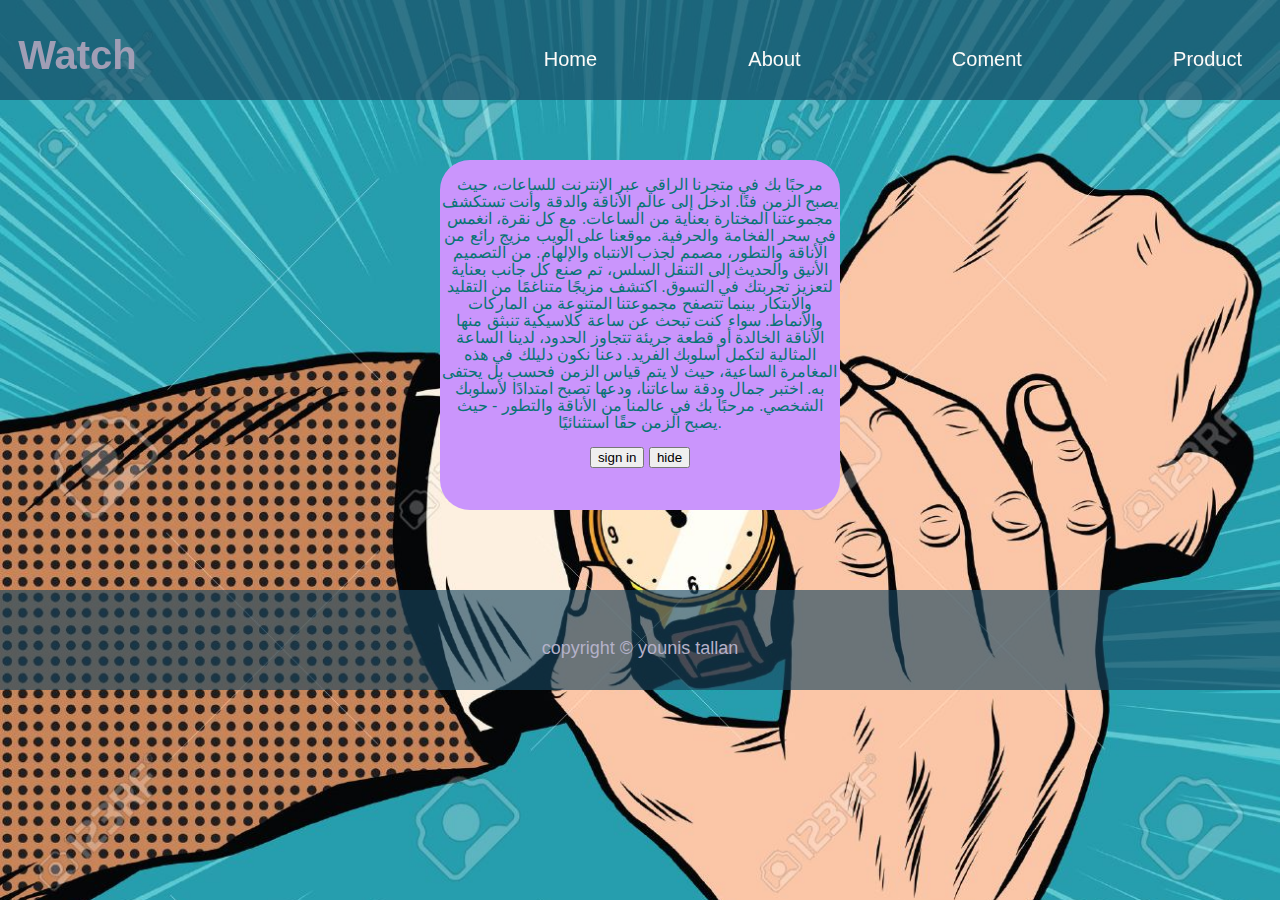
<file: docs/About.html>
<!DOCTYPE html>
<html lang="en">
<head>
    <meta charset="UTF-8">
    <meta name="viewport" content="width=device-width, initial-scale=1.0">
    <title>Document</title>
    <link rel="stylesheet" href="../css/style1.css">

</head>
<body>
   
      <header>
        <nav>
            <h2>Watch</h2>
 
        <ul>

          <li><a href="../index.html" target="_blank">Home</a></li>
          <li><a href="../docs/About.html" target="_blank">About</a></li>
          <li><a href="../docs/coment.html" target="_blank">Coment</a> </li>
          <li><a href="../docs/product.html" target="_blank">Product</a></li> 
    
        </ul>
    </nav></header>
      <article>

        <section ><p id="abou">  مرحبًا بك في متجرنا الراقي عبر الإنترنت للساعات، حيث يصبح الزمن فنًا. ادخل إلى عالم الأناقة والدقة وأنت تستكشف مجموعتنا المختارة بعناية من الساعات. مع كل نقرة، انغمس في سحر الفخامة والحرفية.
          موقعنا على الويب مزيج رائع من الأناقة والتطور، مصمم لجذب الانتباه والإلهام. من التصميم الأنيق والحديث إلى التنقل السلس، تم صنع كل جانب بعناية لتعزيز تجربتك في التسوق.
          اكتشف مزيجًا متناغمًا من التقليد والابتكار بينما تتصفح مجموعتنا المتنوعة من الماركات والأنماط. سواء كنت تبحث عن ساعة كلاسيكية تنبثق منها الأناقة الخالدة أو قطعة جريئة تتجاوز الحدود، لدينا الساعة المثالية لتكمل أسلوبك الفريد.
          دعنا نكون دليلك في هذه المغامرة الساعية، حيث لا يتم قياس الزمن فحسب بل يحتفى به. اختبر جمال ودقة ساعاتنا، ودعها تصبح امتدادًا لأسلوبك الشخصي. مرحبًا بك في عالمنا من الأناقة والتطور - حيث يصبح الزمن حقًا استثنائيًا.
          
          </p>
          <form action="server" method="post" id="formm" >
          <fieldset><legend>login</legend>
            <label for="name">Name:</label>
      <input  id="name" type="text" placeholder="name" required name="name" autofocus maxlength="24">
      <br>
      <label for="num">Number:</label>
      <input id="num" type="number" placeholder=" number" required name="number" minlength="9" maxlength="9">
      <br>
      <label for="email">Email:</label>
      <input id="email" type="email" placeholder="@email" required  name="email">
      <br>
      
      <label for="password">password:</label>
      <input id="password" type="password" placeholder="password" required  name="password" minlength="8" maxlength="32">
      <br>
      <!-- تغير اسم الاينبتvalue -->
      <input type="submit" class="sub" value="submit" >
      <input type="reset" value="reset">
      <br>
      <input id="check" type="checkbox" name="checkbox" required >
      <label >you accept about everything</label>
          </fieldset>


          </form>

          <button type="button" onclick="document.getElementById('formm').style.display='block'"> sign in</button>
          <button type="button" onclick="document.getElementById('formm').style.display='none'" >hide</button>

          </section>
         
          
 </article>
 <script src="../js/js.js"></script>

<footer class="footer" >
<p class="p_footer"> copyright  &copy;  younis tallan 
</p>
   </footer> 
      
</body>

</html>
</file>
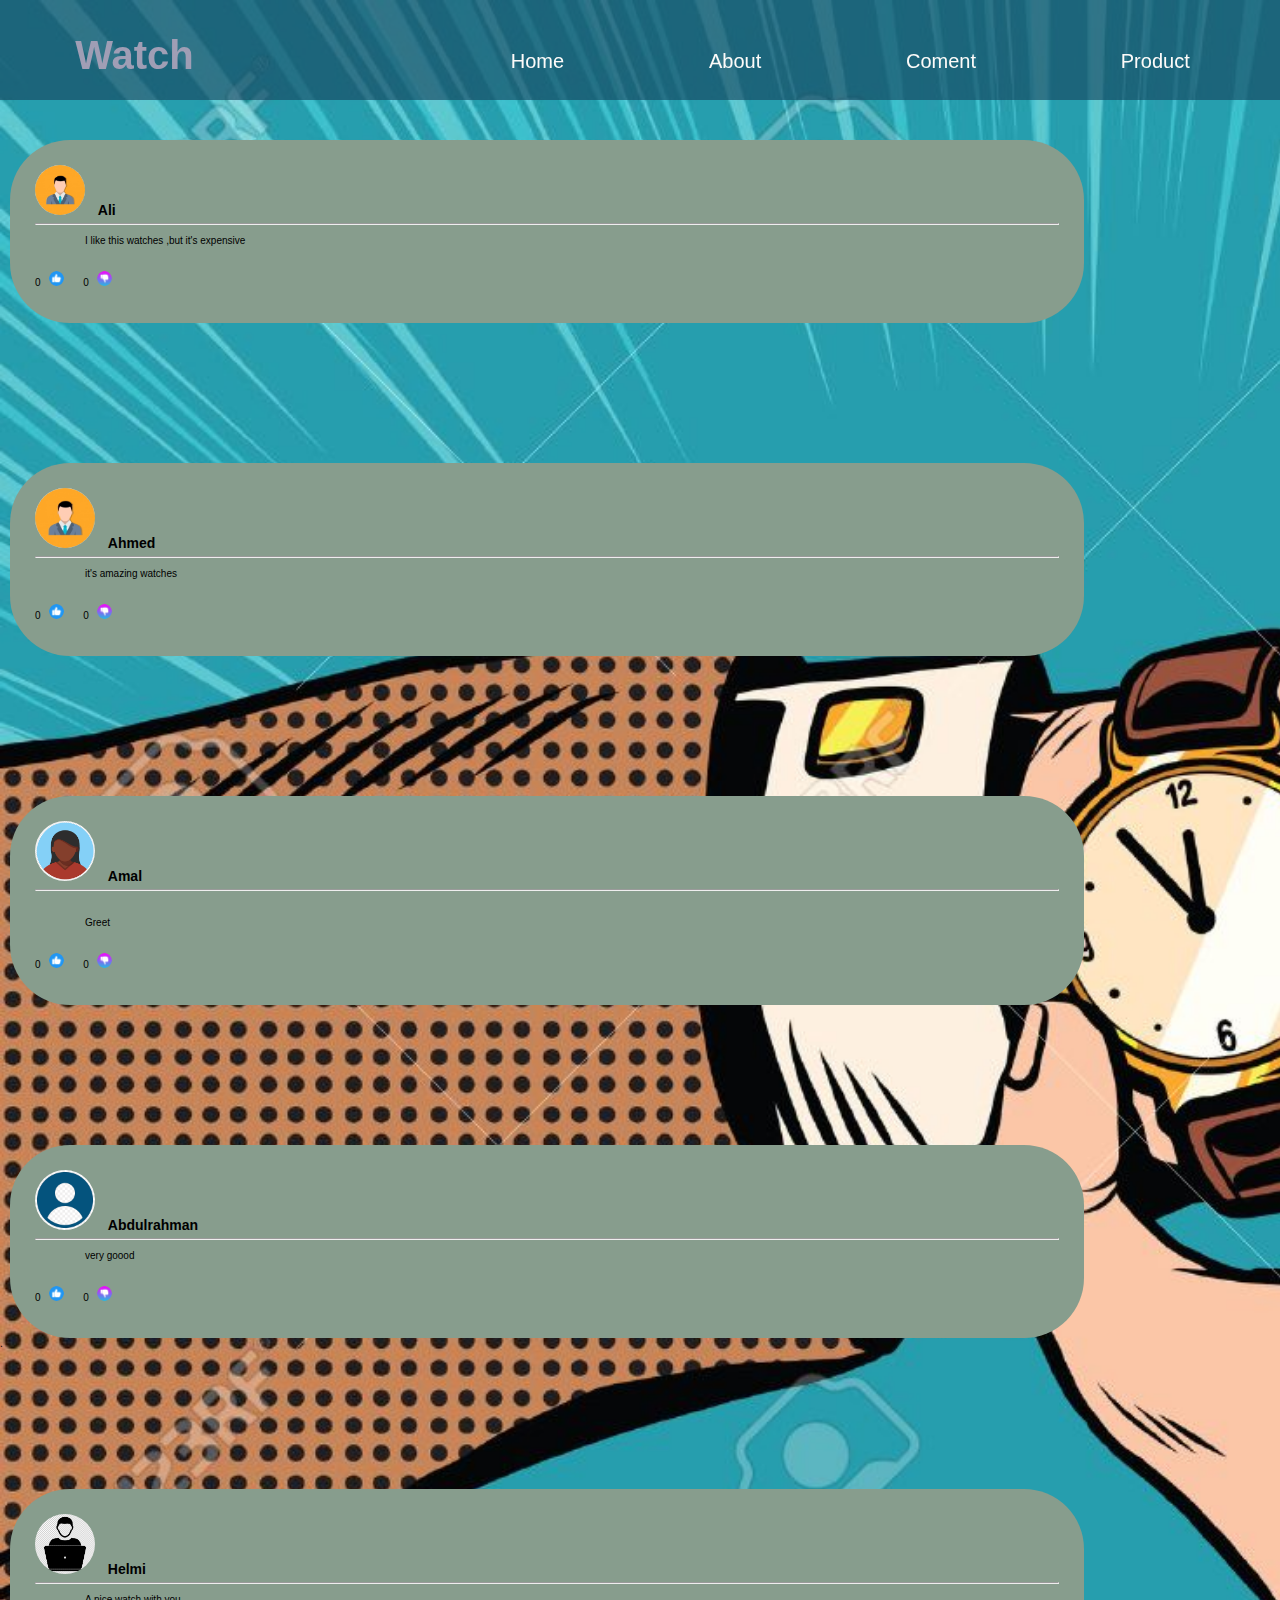
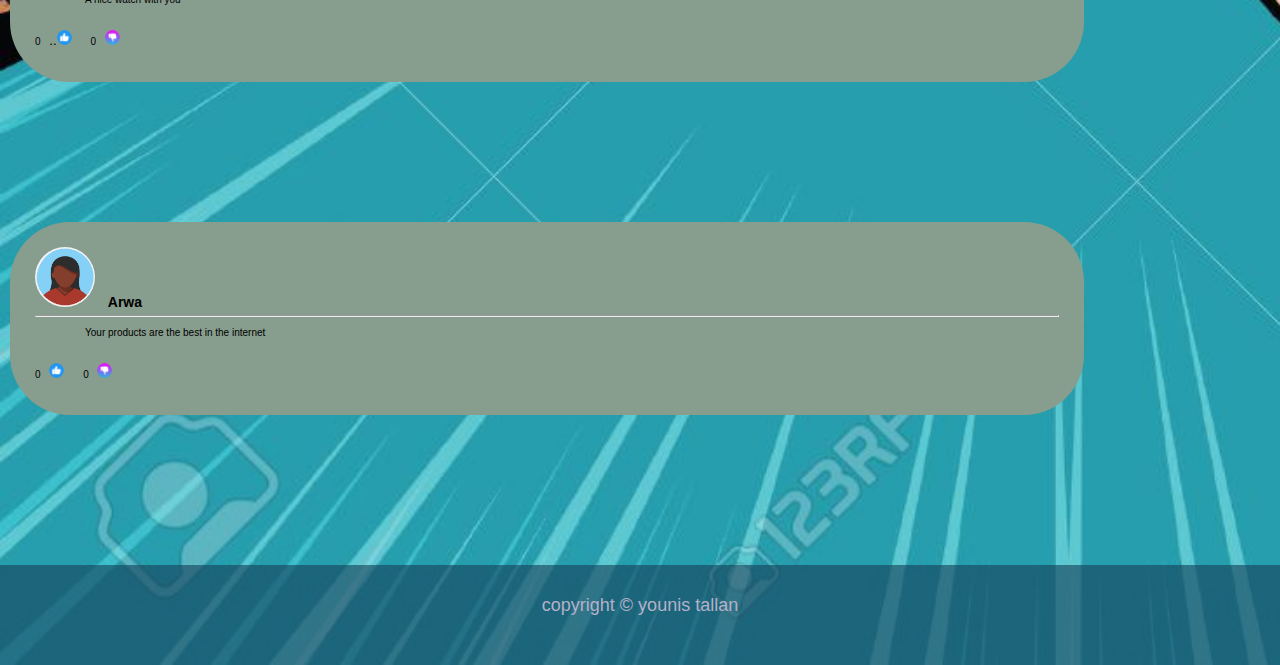
<file: docs/coment.html>
<!DOCTYPE html>
<html >
<head>
    <meta charset="UTF-8">
    <meta name="viewport" content="width=device-width, initial-scale=1.0">
    <title>Document</title>
    <link rel="stylesheet" href="../css/comment.css">
    <link rel="stylesheet" href="../css/style1.css">


</head>
<body>
  <header>
    <nav>
        <h2>Watch</h2>

    <ul>

      <li><a href="../index.html" target="_blank">Home</a></li>
      <li><a href="about.html" target="_blank">About</a></li>
      <li><a href="coment.html" target="_blank">Coment</a> </li>
      <li><a href="product.html" target="_blank">Product</a></li> 

    </ul>
</nav></header>


<div id="comments">

  <div class="comment">
      <img src="../imgs/logo/boy.jpg" alt="" width="50px" height="50px">
      <span><strong>Ali </strong></span>
      <hr>
      <p id="par">I like this watches ,but it's expensive  </p>
      <br>
      <div class="approval">
          <p class="disapproval-counter" id="disapproval-counter-1">0</p>
          <button class="disapproval-button" onclick="disapproveComment(1)"><img class="like"
                  src="../imgs/Logo2/like.png" alt="" width="15px" height="15px"></button>

          <p class="approval-counter" id="approval-counter-1">0</p>
          <button class="approval-button" onclick="approveComment(1)"><img class="like"
                  src="../imgs/Logo2/dislike.png" alt="" width="15px" height="15px"></button>

      </div>

  </div>
  <!-- <hr style="height: 1px; background-color: black; margin-left: 150px;"> -->




  <div class="comment">
      <img src="../imgs/logo/boy.jpg" alt="" width="60px" height="60px">
      <span><strong>Ahmed</strong></span>
      <hr>
      <p id="par">it's amazing watches </p>
      <br>
      <div class="approval">
          <p class="disapproval-counter" id="disapproval-counter-2">0</p>
          <button class="disapproval-button" onclick="disapproveComment(2)"><img class="like"
                  src="../imgs/Logo2/like.png" alt="" width="15px" height="15px"></button>

          <p class="approval-counter" id="approval-counter-2">0</p>
          <button class="approval-button" onclick="approveComment(2)"><img class="like"
                  src="../imgs/Logo2/dislike.png" alt="" width="15px" height="15px"></button>

      </div>
  </div>
  <!-- تخلي لون التسطير اسود -->
  <!-- <hr style="height: 1px; background-color: black; margin-left: 150px;"> -->

  <div class="comment">
      <img src="../imgs/logo/girl.png" alt="" width="60px" height="60px">

      <span><strong>Amal</strong></span>
      <hr>
      <br>
      <p id="par">Greet </p>
      <br>
      <div class="approval">
          <p class="disapproval-counter" id="disapproval-counter-3">0</p>
          <button class="disapproval-button" onclick="disapproveComment(3)"><img class="like"
                  src="../imgs/Logo2/like.png" alt="" width="15px" height="15px"></button>

          <p class="approval-counter" id="approval-counter-3">0</p>
          <button class="approval-button" onclick="approveComment(3)"><img class="like"
                  src="../imgs/Logo2/dislike.png" alt="" width="15px" height="15px"></button>

      </div>

  </div>
  <div class="comment">
      <img src="../imgs/logo/boy2.png" alt="" width="60px" height="60px">
      <span><strong>Abdulrahman</strong></span>
      <hr>
      <p id="par">very goood</p>
      <br>
      <div class="approval">
          <p class="disapproval-counter" id="disapproval-counter-4">0</p>
          <button class="disapproval-button" onclick="disapproveComment(4)"><img class="like"
                  src="../imgs/Logo2/like.png" alt="" width="15px" height="15px"></button>

          <p class="approval-counter" id="approval-counter-4">0</p>
          <button class="approval-button" onclick="approveComment(4)"><img class="like"
                  src="../imgs/Logo2/dislike.png" alt="" width="15px" height="15px"></button>

      </div>

  </div>.
  <!-- <hr style="height: 1px; background-color: black; margin-left: 150px;"> -->

  <div class="comment">
      <img src="../imgs/logo/boy3.png" alt="" width="60px" height="60px">
      <span><strong>Helmi</strong></span>
      <hr>
      <p id="par">A nice watch with you</p>
      <br>
      <div class="approval">
          <p class="disapproval-counter" id="disapproval-counter-5">0</p>
          <button class="disapproval-button" onclick="disapproveComment(5)">..<img class="like"
                  src="../imgs/Logo2/like.png" alt="" width="15px" height="15px"></button>

          <p class="approval-counter" id="approval-counter-5">0</p>
          <button class="approval-button" onclick="approveComment(5)"><img class="like"
                  src="../imgs/Logo2/dislike.png" alt="" width="15px" height="15px"></button>

      </div>
  </div>
  <!-- <hr style="height: 1px; background-color: black; margin-left: 150px;"> -->

  <div class="comment">
      <img src="../imgs/logo/girl.png" alt="" width="60px" height="60px">
      <span><strong>Arwa</strong></span>
      <hr>
      <p id="par">Your products are the best in the internet</p>
      <br>
      <div class="approval">
          <p class="disapproval-counter" id="disapproval-counter-6">0</p>
          <button class="disapproval-button" onclick="disapproveComment(6)"><img class="like"
                  src="../imgs/Logo2/like.png" alt="" width="15px" height="15px"></button>

          <p class="approval-counter" id="approval-counter-6">0</p>
          <button class="approval-button" onclick="approveComment(6)"><img class="like"
                  src="../imgs/Logo2/dislike.png" alt="" width="15px" height="15px"></button>

      </div>
  </div>
<script>


function approveComment(commentId) {
            var approvalCounter = document.getElementById("approval-counter-" + commentId);
            var count = parseInt(approvalCounter.innerText);
            count++;
            approvalCounter.innerText = count;
        }
        
        
        function disapproveComment(commentId) {
            var disapprovalCounter = document.getElementById("disapproval-counter-" + commentId);
            var count = parseInt(disapprovalCounter.innerText);
            count++;
            disapprovalCounter.innerText = count;
        }
    
        

</script>
      
      <footer class="footer">
        <p class="p_footer"> copyright &copy;  younis tallan 
        </p>   
           </footer>  
</body>

</html>
</file>
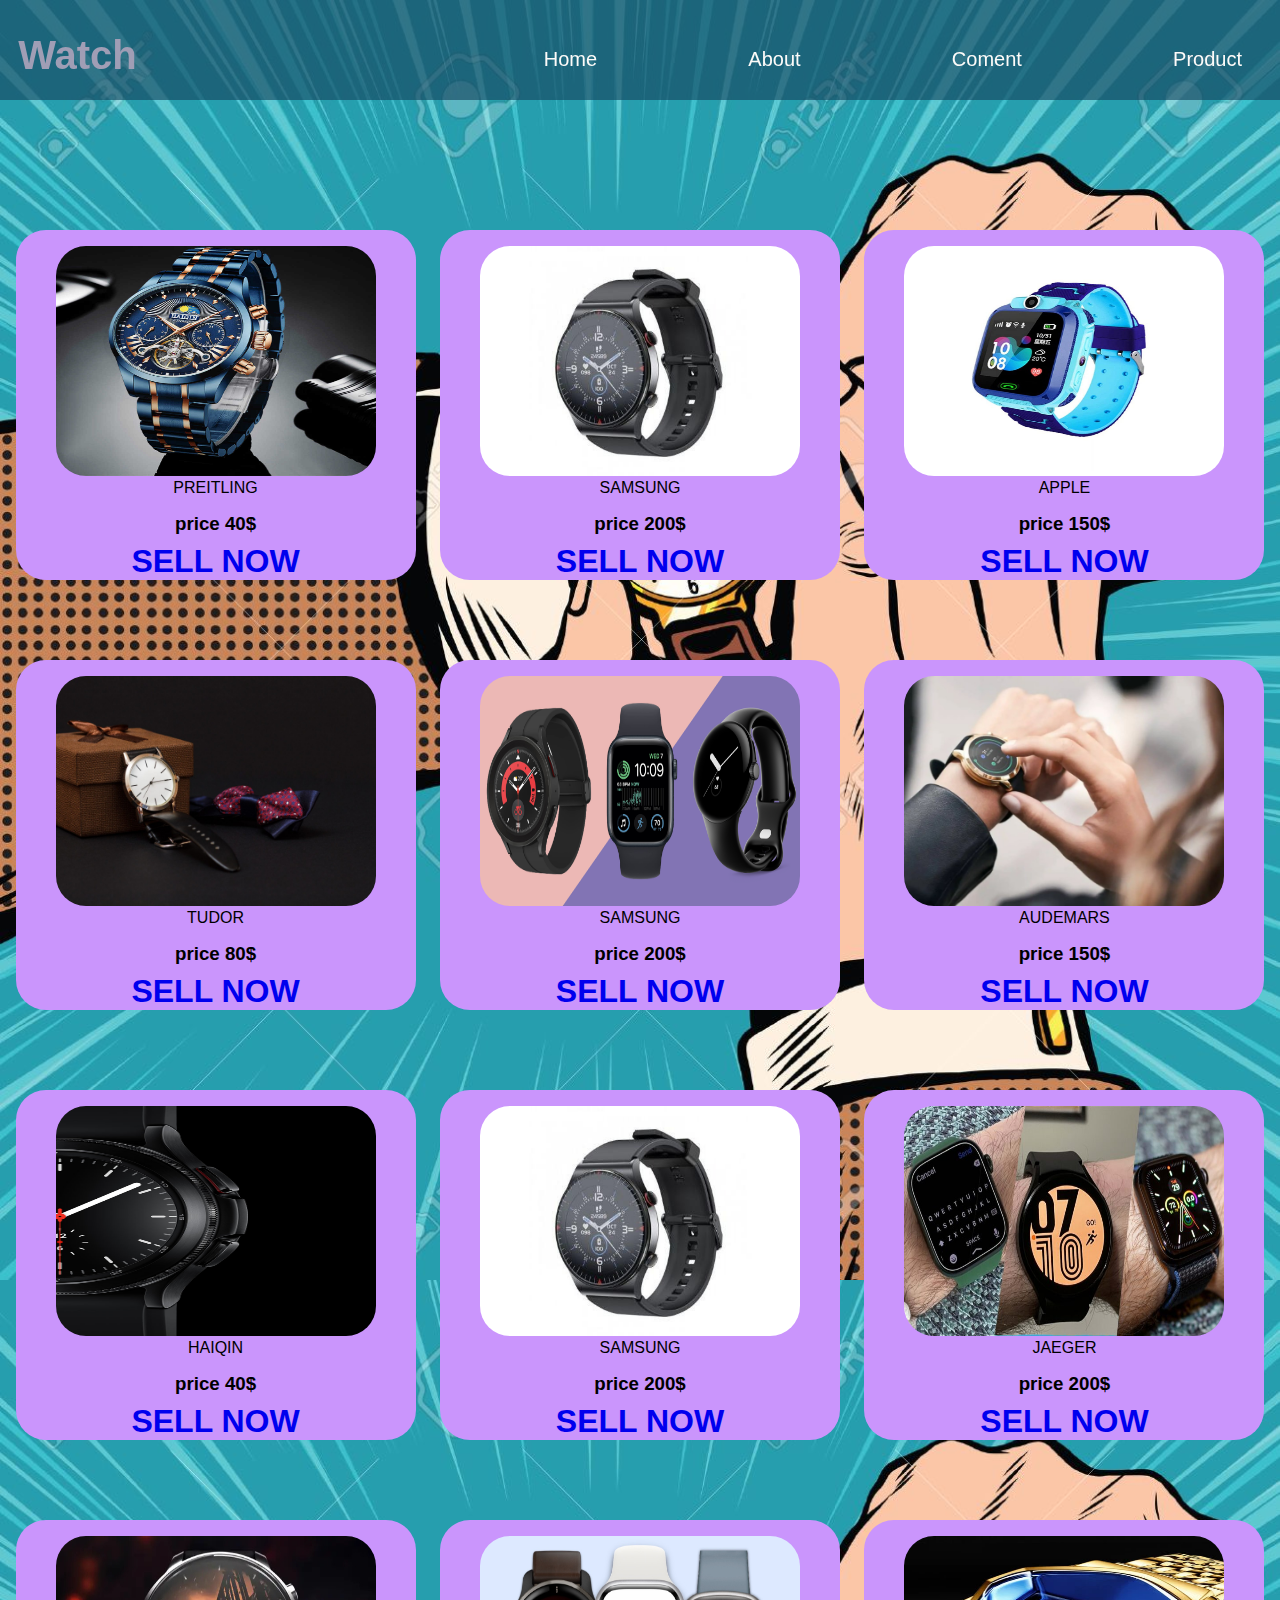
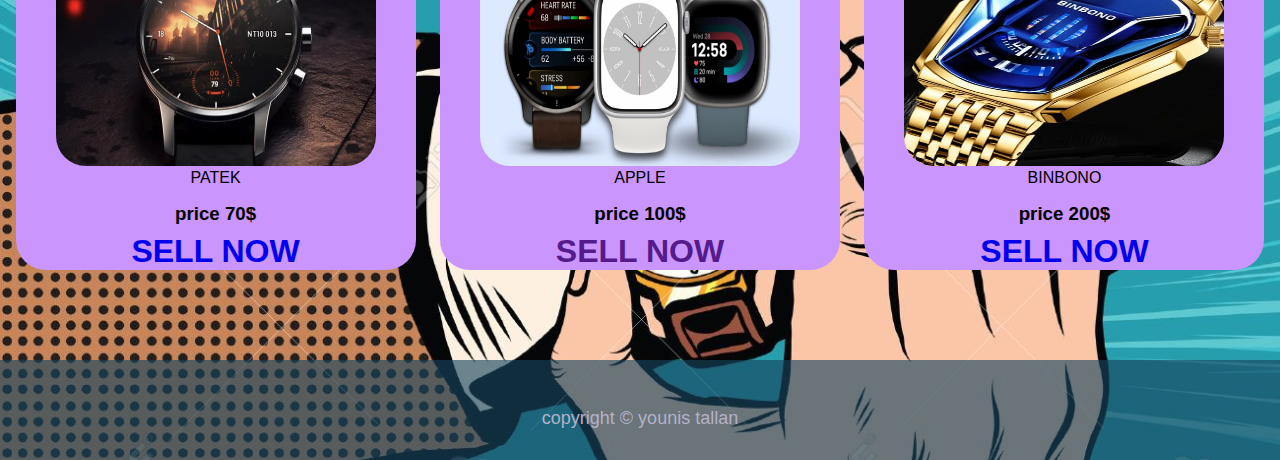
<file: docs/product.html>
<!DOCTYPE html>
<html lang="en">
<head>
    <meta charset="UTF-8">
    <meta name="viewport" content="width=device-width, initial-scale=1.0">
    <title>Document</title>
    <link rel="stylesheet" href="../css/style1.css">
    
	<!-- Start WOWSlider.com HEAD section --> <!-- add to the <head> of your page -->
	<!-- <link rel="stylesheet" type="text/css" href="../engine1/style.css" /> -->
	<!-- <script type="text/javascript" src="../engine1/jquery.js"></script> -->
	<!-- End WOWSlider.com HEAD section -->

</head>
<body>
  <header>
    <nav>
        <h2>Watch</h2>

    <ul>

      <li><a href="../index.html" target="_blank">Home</a></li>
      <li><a href="../docs/About.html" target="_blank">About</a></li>
      <li><a href="../docs/coment.html" target="_blank">Coment</a> </li>
      <li><a href="../docs/product.html" target="_blank">Product</a></li> 

    </ul>
</nav></header>

      
        <article class="pruduct_m">
          <section >
            <figure>
             
                  <img src="../imgs/img/13807.jpg" alt="">
                  <figcaption>PREITLING <h3>price 40$</h3><h1><a href="#"> SELL NOW</a> </h1></figcaption>
                  
                </figcaption>
                </figure>  
        </section>
        <section >
          <figure>
             
            <img src="../imgs/img/iAqnS4BpXkk69cfvv4UYft9IMYWqw1eUJiR4GbMF.jpg" alt="">
            <figcaption>SAMSUNG <h3>price 200$</h3><h1><a href="#"> SELL NOW</a> </h1></figcaption>
  
          </figure>  
        </section>
        <section >
          <figure>
             
            <img src="../imgs/img/51paWD-knaL.jpg" alt="">
  
            <figcaption>APPLE <h3>price 150$</h3><h1><a href="#"> SELL NOW</a> </h1></figcaption>
          </figure>  
        </section>
        <section >
          <figure>
           
                <img src="../imgs/img/back (12).jpg" alt="">
                <figcaption>TUDOR <h3>price 80$</h3><h1><a href="#"> SELL NOW</a> </h1></figcaption>
              </figcaption>
              </figure>  
      </section>
      <section >
        <figure>
           
          <img src="../imgs/img/back (4).jpg" alt="">
          <figcaption>SAMSUNG <h3>price 200$</h3><h1><a href="#"> SELL NOW</a> </h1></figcaption>

        </figure>  
      </section>
      <section >
        <figure>
           
          <img src="../imgs/img/back (9).jpg" alt="">
          <figcaption>AUDEMARS <h3>price 150$</h3><h1><a href="#"> SELL NOW</a> </h1></figcaption>

        </figure>  
      </section>
      <section >
        <figure>
         
              <img src="../imgs/img/back (13).jpg" alt="">
              <figcaption> HAIQIN <h3>price 40$</h3><h1><a href="#"> SELL NOW</a> </h1></figcaption>
              
            </figcaption>
            </figure>  
    </section>
    <section >
      <figure>
         
        <img src="../imgs/img/iAqnS4BpXkk69cfvv4UYft9IMYWqw1eUJiR4GbMF.jpg" alt="">
        <figcaption>SAMSUNG <h3>price 200$</h3><h1><a href="#"> SELL NOW</a> </h1></figcaption>

      </figure>  
    </section>
    <section>
      <figure>
         
        <img src="../imgs/img/back (5).jpg" alt="">

        <figcaption>JAEGER<h3>price 200$</h3><h1><a href="#"> SELL NOW</a> </h1></figcaption>
      </figure>  
    </section>
    <section >
      <figure>
       
            <img src="../imgs/img/back (2).jpg" alt="">
            <figcaption>PATEK <h3>price 70$</h3><h1><a href="#"> SELL NOW</a> </h1></figcaption>
          </figcaption>
          </figure>  
  </section>
  <section >
    <figure>
       
      <img src="../imgs/img/back (7).jpg" alt="">
      <figcaption>APPLE<h3>price 100$</h3><h1><a href=""> SELL NOW</a> </h1></figcaption>

    </figure>  
  </section>
  <section >
    <figure>
       
      <img src="../imgs/img/2d0ae06a-baf2-4b1d-a18d-888886a20b32.jpg.webp" alt="">
      <figcaption>BINBONO <h3>price 200$</h3><h1><a href="#"> SELL NOW</a> </h1></figcaption>

    </figure>  
  </section >
      </article>
           
      <footer class="footer">
        <p class="p_footer">  copyright &copy;  younis tallan 
        </p> 
   </footer>     
</body>

</html>
</file>
<file: css/style1.css>
*{
    font-family: 'Poppins', sans-serif;

}
html{
    padding: 0;
    margin: 0;
height: 100vh;

}

body{
background-image: url("../imgs/img/back\ \(11\).jpg");
background-size: cover;
 padding-left: 0;
margin-left: 0; 
margin: 0;
min-width: 300px;
width: 100%;
min-height: 100%;
/* على شان يبقى الفوتر في اسفل الصفحه */
display: flex;
flex-direction: column;
}
header{
    background-color: rgba(22, 68, 93, 0.63);
    height: 100px;
   padding: 0;
   margin: 0;
margin-bottom: auto;
   min-width: 250px;
position: fixed;
width: 100%;
z-index: 1;

/* display: block; */
}

/* تخلي النص الذي في السكشن في الوسط */
article{

    text-align: center;
}
nav{
    display: flex;
    justify-content: center;
    align-items: center;
    width: 100%;
    margin-top: auto;
}
h2{
padding-right: 15rem;
color: rgb(160, 158, 181);
font-size: 40px;


}

nav ul li{
    display: inline-block;
    margin: 0.8rem ;

margin-left: 8rem;

font-size: 20px;
margin-top: 1em;
margin-left: 6em;
list-style-type: none;
/* border: 1.5px solid brown; */
border-radius: 30px;
}
nav ul li a:hover{
    background-color: rgb(46, 207, 70);
    color: rgb(240, 244, 244);
    border-radius: 30px; 
    
    } 
nav ul li a{
    text-decoration: none;
padding: 7px;
color: rgb(253, 251, 249);
}

@media  screen and (max-width:400px) {
    
 header{
    height: 90px;
    width: 100%;
 }
nav  {
    /* block تخلي النافقيشن يثبت */
 display: block;
 background-color: rgb(122, 114, 129);
 position: relative;
bottom: 2.7rem;
line-height: 0px;

}
nav ul{
padding-top: 20px;
}
nav ul li{
    font-size: smaller;
margin: 0.1rem;
margin-left: -5px;
margin-bottom: 20px;
}

article section{
    width: 80%;
    min-width: 250px;
    max-width: 500px;
margin-top: 10rem;
}
h2{
padding-top: 30px;
padding-left: 5px;
font-size: 25px;

}

article section img{
width:300px;
min-width: 250px;
/* display: inline-table; */


}
.footer{
    background-color: rgb(122, 114, 129);
}
}

@media (min-width:400px)  and (max-width:750px){
    
    header{
       height: 90px;
       width: 100%;
    }
   nav  {
       display: block;
   background-color: rgb(122, 114, 129);
   position: relative;
   bottom: 2.7rem;
   line-height: 0px;
   
   }
   nav ul{
   position: relative;
   padding-top: 20px;
   }
   nav ul li{
   margin: 0.4rem;
   margin-left: 1rem;
   margin-bottom: 20px;
   font-size: large;
   }
  
   article section{
       width: 80%;
       min-width: 250px;
       max-width: 500px;
   margin-top: 10rem;
   }
   h2{
   padding-top: 40px;
   padding-left: 10px;
   font-size: 40px;
   
   }
   
   article section img{
   width:300px;
   min-width: 250px;
   
   
   }
   .footer{
    background-color: rgb(122, 114, 129);
   }
   }

   
@media  (min-width:750px) and (max-width:1100px){
    
    header{
       height: 90px;
       width: 100%;
    }
   nav  {
       display: block;
       background-color: rgb(122, 114, 129);
       position: relative;
   bottom: 2.7rem;
   line-height: 0px;
   
   }
   nav ul{
   position: relative;
   padding-top: 20px;
   }
   nav ul li{
   margin: 0.7rem;
   margin-left: 6rem;
   margin-bottom: 20px;
   font-size: large;
   }
   
   
   article section{
       width: 80%;
       min-width: 250px;
       max-width: 500px;
   margin-top: 10rem;
   }
   h2{
   padding-top: 40px;
   padding-left: 10px;
   font-size: 40px;
   
   }
   
   article section img{
   width:300px;
   min-width: 250px;
  
   }
    .footer{
        background-color: rgb(122, 114, 129);
    }
   }
/* parent section in home and product */
 section{
   display:inline-block;
 
    background-color: rgb(202, 149, 252);
    width: 400px;
    min-width: 150px;
    max-width: 500px;
    height: 350px;
    line-height: 17px;
    border-radius: 30px;
position: relative;  
top: 10rem;
}
/* يعمل تباعد بين السكشنات بمقدار 10 بكسل ويزيح السكشنات 70 بكسل من الاعلى */
.pruduct_m section{
    margin: 10px;
    margin-top: 70px;
}
/* sectins and pictures in pruducts  */
 section figure  img{
    width: 100%;
    min-width:100px ;
    height: 230px;
    border-radius: 30px;
transition: 750ms;
}
/* التاثير على الصورة عند الهوفر  */
 section figure  img:hover{

    transform: scale(1.1);
}
/* يخلي النص الذي مع الصورة في الوسط */
figure h1{
text-align: center;
}
/* يبعد الخط الذي تحت الكلمة */
figcaption h1 a{
    text-decoration: none;
}

article form{
    width: 100%;
    height: 100%;
border: 2px solid burlywood;
border-radius: 25px;
    text-align: center;
    background-color: rgba(0, 0, 255, 0.434);
   display: none;
}
/* لون الباراقراف في صفحة اباوت  */
#abou{
    color: rgb(8, 116, 116);
}
fieldset{
    border-radius: 25px;
}
/* عناصر الادخال  */
input{
    margin-top:1em ;
    border-radius: 30px ;
}
footer{
    /* ع شان يخليه في اسفل الصفحة */
    margin-top: auto;
    background-color: rgba(22, 68, 93, 0.63);
width: 100%;
    height: 100px;
    min-width: 250px;
    /* يخلي النص الذي في الفوتر في الوسط */
    text-align: center;
    margin-top: 15rem;
  

}

/* يعمل تباعد بين السكشنات بمقدار 10 بكسل ويزيح السكشنات 70 بكسل من الاعلى */
.pruduct_m section{
    margin: 10px;
    margin-top: 70px;
}
.p_footer{
color: rgb(180, 177, 201);
padding-top: 30px;
font-size: large;
}
</file>
<file: css/comment.css>
html{
    background-color:  rgb(242, 224, 245);
    font-size: 62.5%;
    scroll-padding-top: 7rem;
    scroll-behavior: smooth;
}
/* يعمل بوردر للكومنتات وازاحة... */
.comment {
    border-radius: 60px;    
    margin-top: 50px;
    padding: 25px;
    width: 80%;
   margin-left: 10px;
   margin-right: 10px;
    background-color: rgb(135, 157, 141);
}
/* يعمل للتعليقات ازاحة من الاعلى */
#comments .comment{
    margin-top: 140px;
}


.container {
    max-width: 1100px;
    margin: auto;

}

img {
    border-radius: 50px;
    margin-right: 10px;
}
/* لتحريك التعليق */
#par{
position: relative;
left: 50px;
}



button {
    background-color: rgba(0, 0, 0, 0);
    border: 0;
    cursor: pointer;
}

span {
    font-size: 14px;
    
}

.approval p {
    cursor: pointer;
    display: inline-block;
}
/* يضيف تاثير على اللايك او الدسلايك عندما ينقر عليه */
.like:active {

   transform: scale(1.5); 
}

.disapproval-counter{
    
    display: block;
}
</file>
